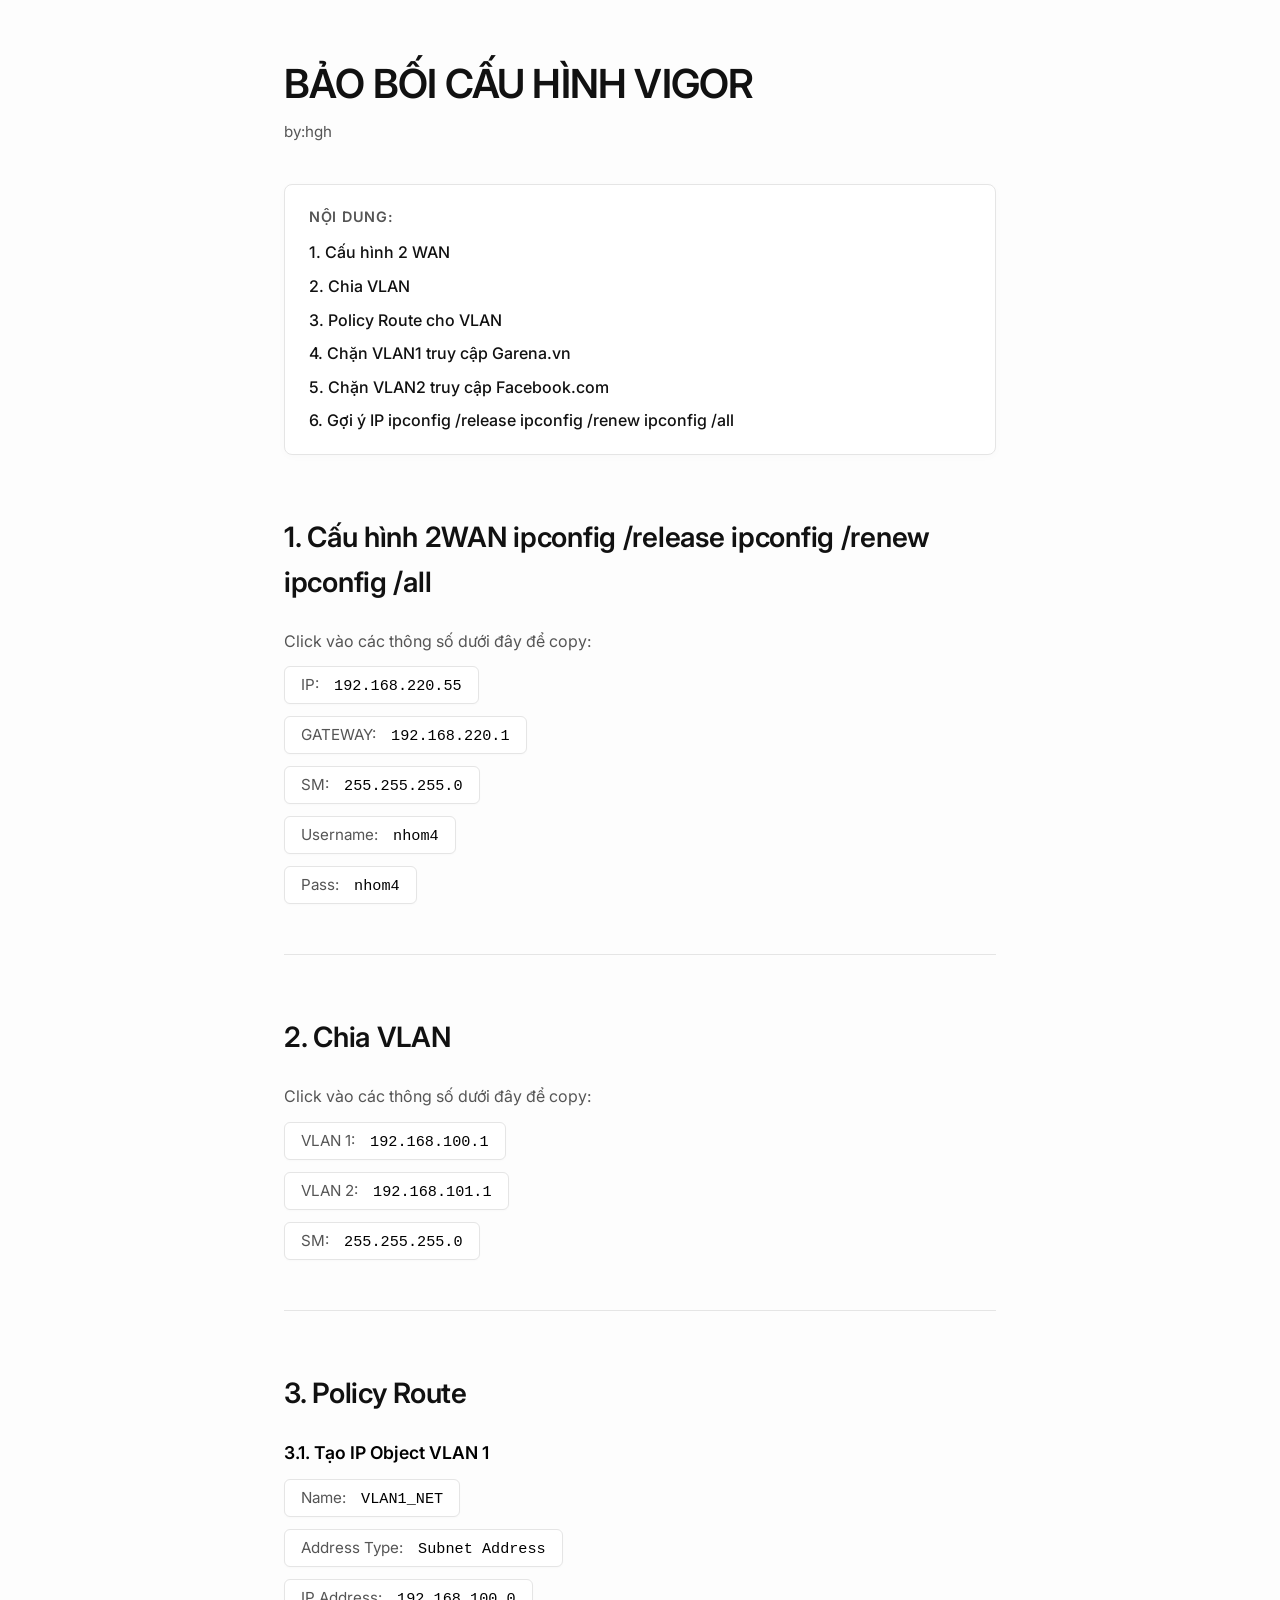
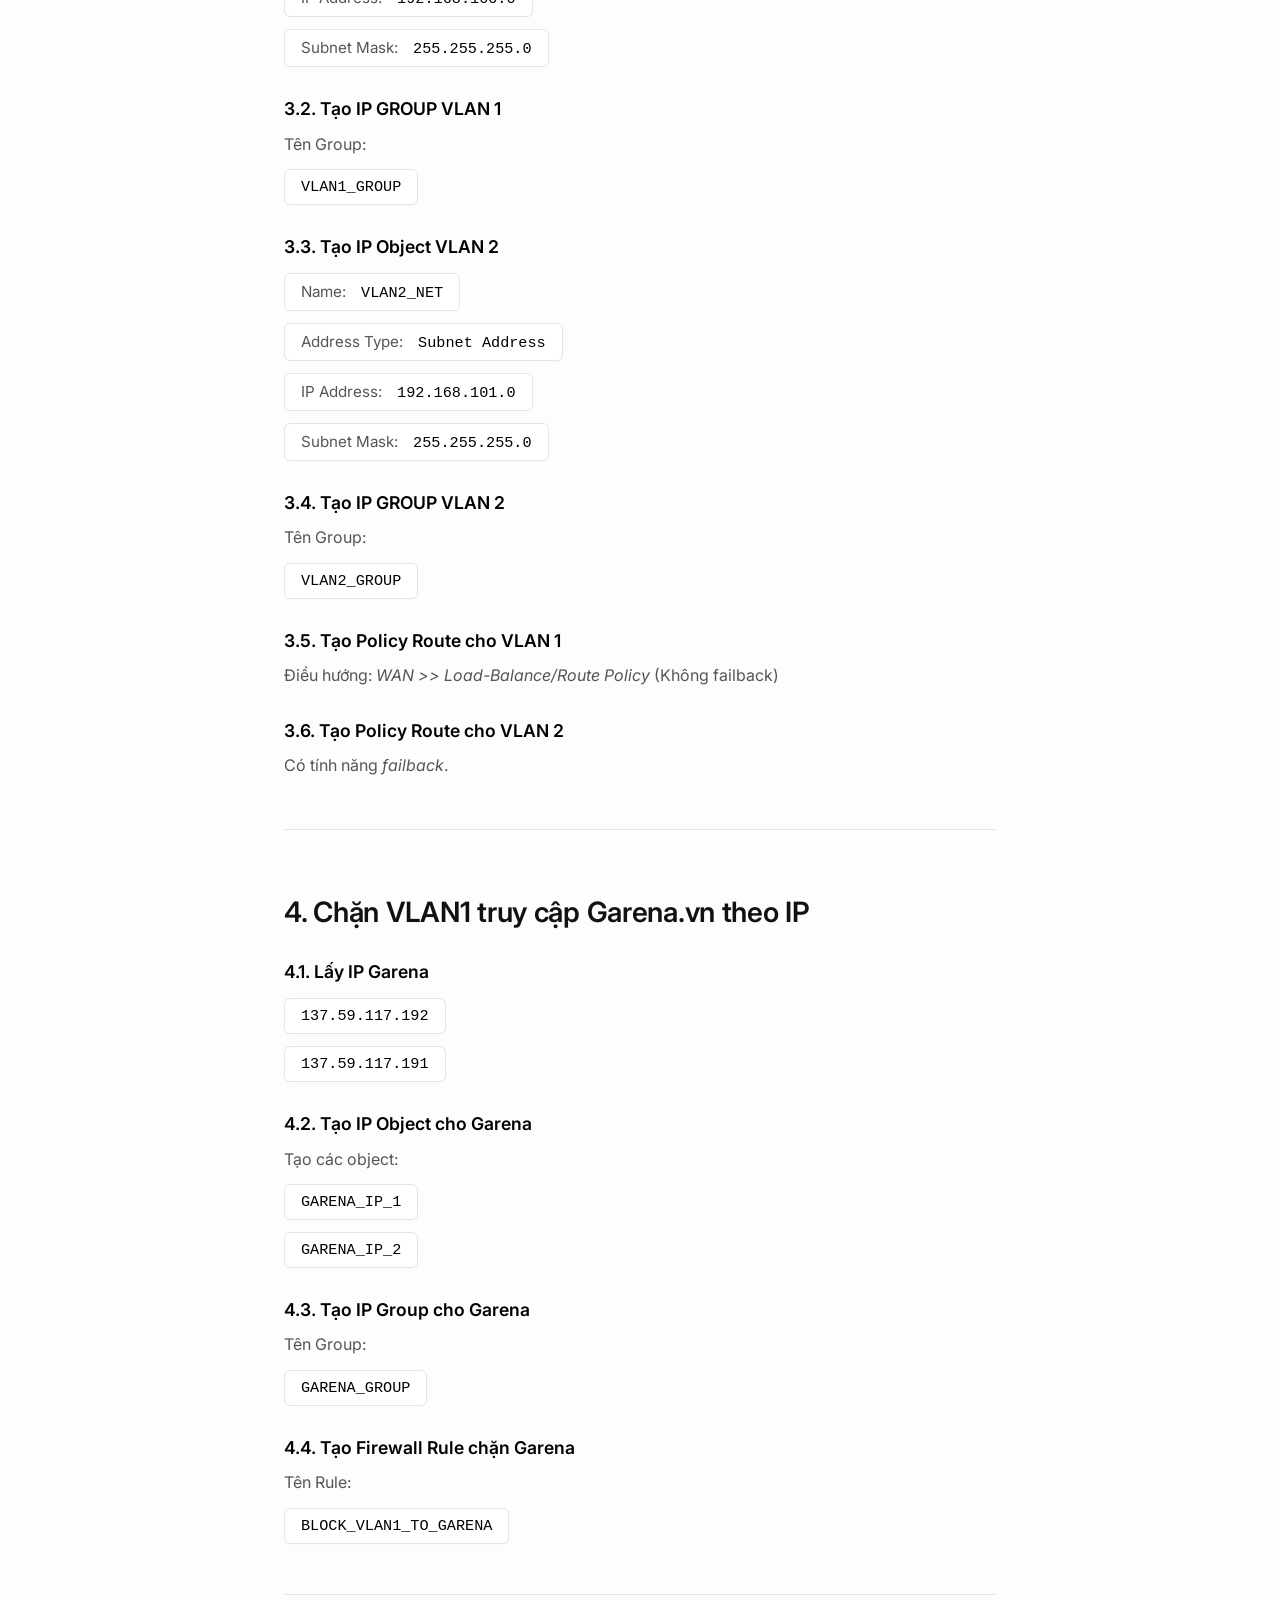
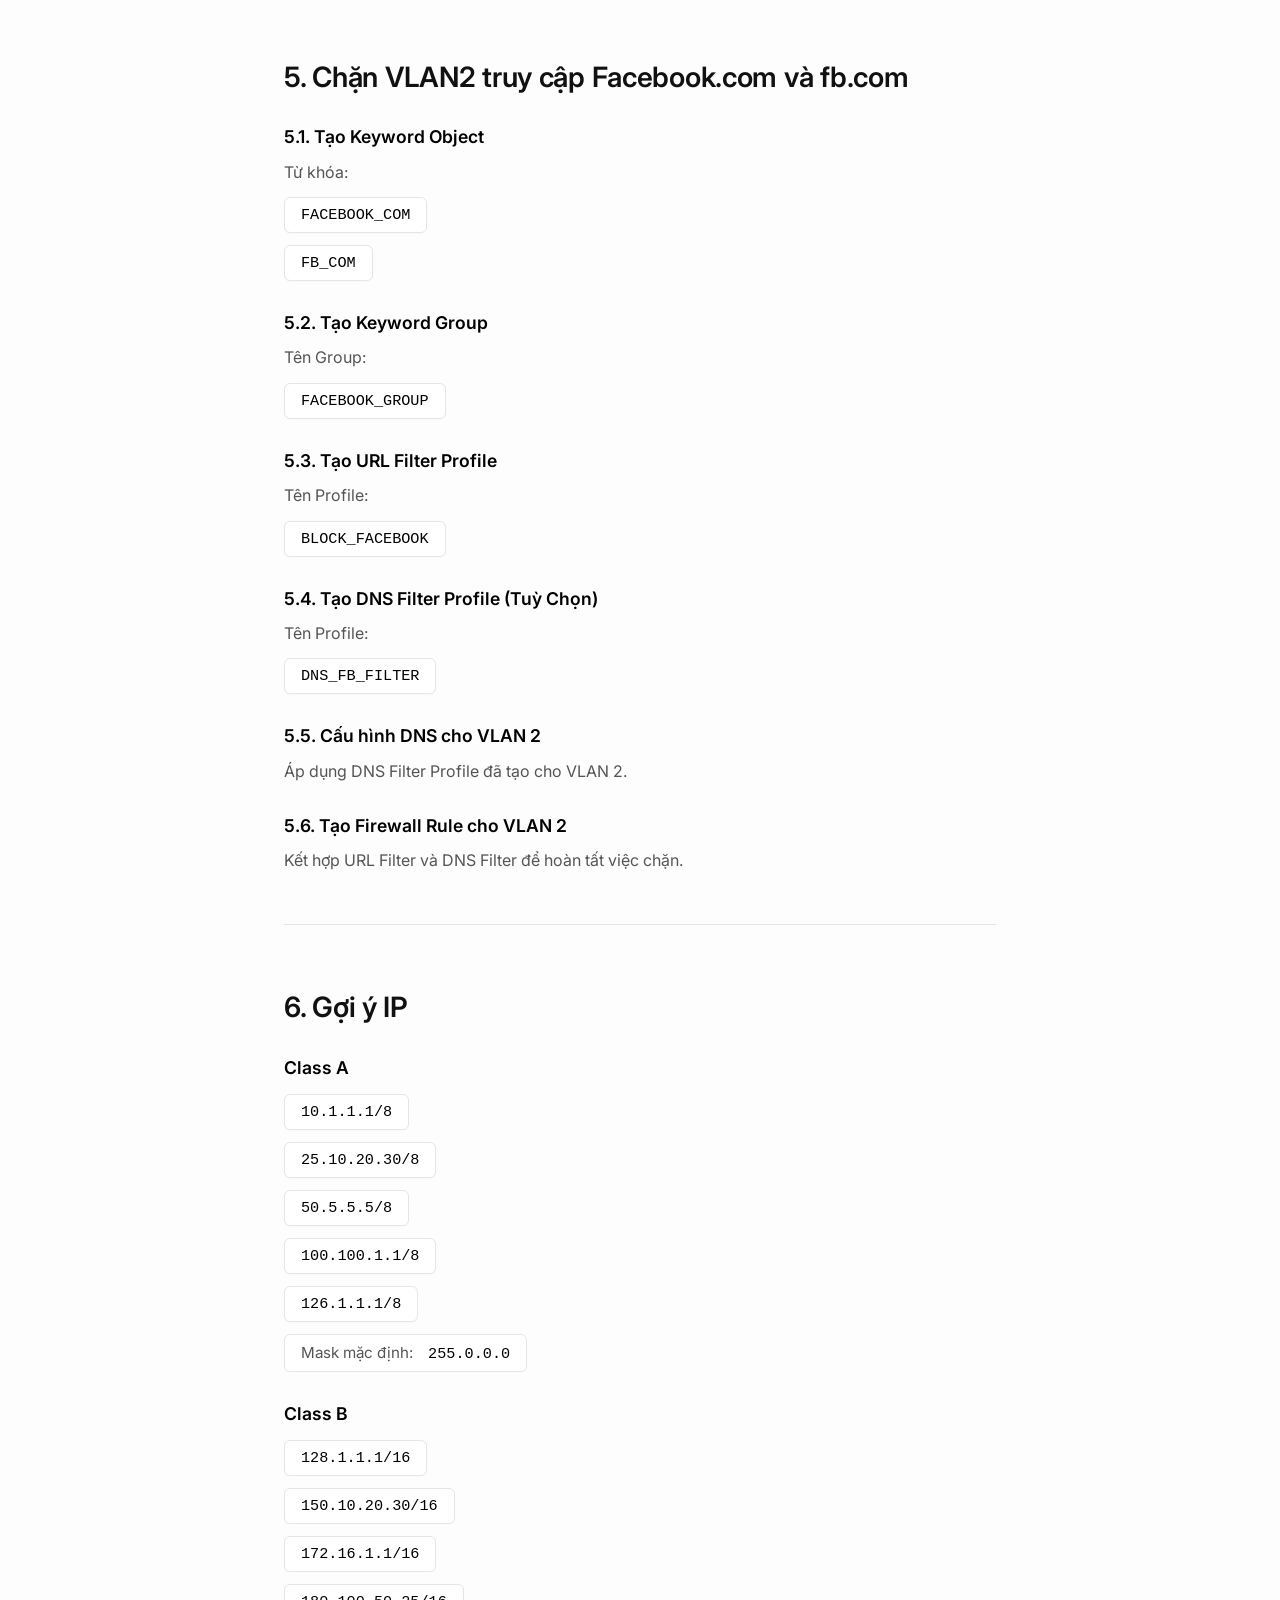
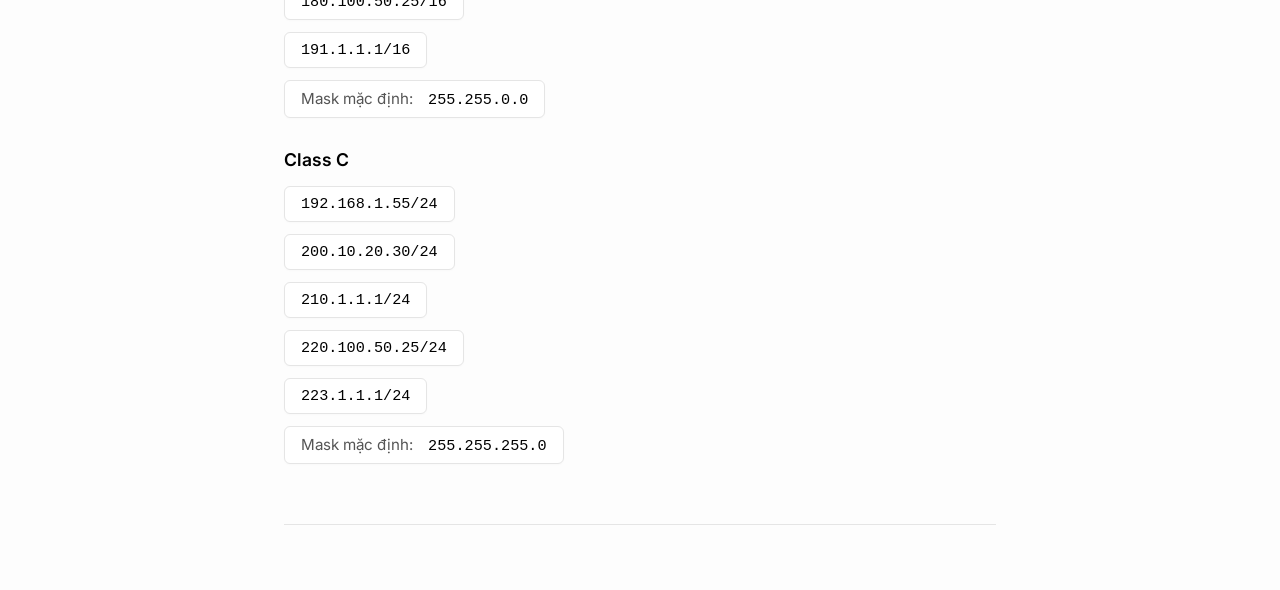
<file: index.html>
<!DOCTYPE html>
<html lang="vi">

<head>
    <meta charset="UTF-8">
    <meta name="viewport" content="width=device-width, initial-scale=1.0">

    <title>BẢO BỐI CẤU HÌNH</title>
    <link rel="preconnect" href="https://fonts.googleapis.com">
    <link rel="preconnect" href="https://fonts.gstatic.com" crossorigin>
    <link href="https://fonts.googleapis.com/css2?family=Inter:wght@400;500;600&display=swap" rel="stylesheet">
    <link rel="stylesheet" href="assets/css/style.css">
</head>

<body>
    <div class="document-wrapper">
        <header class="doc-header">
            <h1>BẢO BỐI CẤU HÌNH VIGOR</h1>
            <p class="doc-meta">by:hgh</p>
        </header>

        <nav class="toc">
            <strong>Nội dung:</strong>
            <ul>
                <li><a href="#section-1">1. Cấu hình 2 WAN</a></li>
                <li><a href="#section-2">2. Chia VLAN</a></li>
                <li><a href="#section-3">3. Policy Route cho VLAN</a></li>
                <li><a href="#section-4">4. Chặn VLAN1 truy cập Garena.vn</a></li>
                <li><a href="#section-5">5. Chặn VLAN2 truy cập Facebook.com</a></li>
                <li><a href="#section-6">6. Gợi ý IP  ipconfig /release
ipconfig /renew     ipconfig /all
                </a></li>
            </ul>
        </nav>

        <main class="doc-content">
            <!-- Section 1 -->
            <section id="section-1">
                <h2>1. Cấu hình 2WAN     ipconfig /release
ipconfig /renew     ipconfig /all    </h2>
                <div class="step">
                    <p>Click vào các thông số dưới đây để copy:</p>
                    <div class="copy-grid">
                        <button class="copy-btn" data-copy="192.168.220.55"><span class="btn-label">IP:</span>
                            192.168.220.55</button>
                        <button class="copy-btn" data-copy="192.168.220.1"><span class="btn-label">GATEWAY:</span>
                            192.168.220.1</button>
                        <button class="copy-btn" data-copy="255.255.255.0"><span class="btn-label">SM:</span>
                            255.255.255.0</button>
                        <button class="copy-btn" data-copy="nhom4"><span class="btn-label">Username:</span>
                            nhom4</button>
                        <button class="copy-btn" data-copy="nhom4"><span class="btn-label">Pass:</span> nhom4</button>
                    </div>
                </div>
            </section>

            <hr class="divider">

            <!-- Section 2 -->
            <section id="section-2">
                <h2>2. Chia VLAN</h2>
                <div class="step">
                    <p>Click vào các thông số dưới đây để copy:</p>
                    <div class="copy-grid">
                        <button class="copy-btn" data-copy="192.168.100.1"><span class="btn-label">VLAN 1:</span>
                            192.168.100.1</button>
                        <button class="copy-btn" data-copy="192.168.101.1"><span class="btn-label">VLAN 2:</span>
                            192.168.101.1</button>
                        <button class="copy-btn" data-copy="255.255.255.0"><span class="btn-label">SM:</span>
                            255.255.255.0</button>
                    </div>
                </div>
            </section>

            <hr class="divider">

            <!-- Section 3 -->
            <section id="section-3">
                <h2>3. Policy Route</h2>

                <div class="step">
                    <h3>3.1. Tạo IP Object VLAN 1</h3>
                    <div class="copy-grid">
                        <button class="copy-btn" data-copy="VLAN1_NET"><span class="btn-label">Name:</span>
                            VLAN1_NET</button>
                        <button class="copy-btn" data-copy="Subnet Address"><span class="btn-label">Address Type:</span>
                            Subnet Address</button>
                        <button class="copy-btn" data-copy="192.168.100.0"><span class="btn-label">IP Address:</span>
                            192.168.100.0</button>
                        <button class="copy-btn" data-copy="255.255.255.0"><span class="btn-label">Subnet Mask:</span>
                            255.255.255.0</button>
                    </div>
                </div>

                <div class="step">
                    <h3>3.2. Tạo IP GROUP VLAN 1</h3>
                    <p>Tên Group:</p>
                    <div class="copy-grid">
                        <button class="copy-btn" data-copy="VLAN1_GROUP">VLAN1_GROUP</button>
                    </div>
                </div>

                <div class="step">
                    <h3>3.3. Tạo IP Object VLAN 2</h3>
                    <div class="copy-grid">
                        <button class="copy-btn" data-copy="VLAN2_NET"><span class="btn-label">Name:</span>
                            VLAN2_NET</button>
                        <button class="copy-btn" data-copy="Subnet Address"><span class="btn-label">Address Type:</span>
                            Subnet Address</button>
                        <button class="copy-btn" data-copy="192.168.101.0"><span class="btn-label">IP Address:</span>
                            192.168.101.0</button>
                        <button class="copy-btn" data-copy="255.255.255.0"><span class="btn-label">Subnet Mask:</span>
                            255.255.255.0</button>
                    </div>
                </div>

                <div class="step">
                    <h3>3.4. Tạo IP GROUP VLAN 2</h3>
                    <p>Tên Group:</p>
                    <div class="copy-grid">
                        <button class="copy-btn" data-copy="VLAN2_GROUP">VLAN2_GROUP</button>
                    </div>
                </div>

                <div class="step">
                    <h3>3.5. Tạo Policy Route cho VLAN 1</h3>
                    <p>Điều hướng: <em>WAN >> Load-Balance/Route Policy</em> (Không failback)</p>
                </div>

                <div class="step">
                    <h3>3.6. Tạo Policy Route cho VLAN 2</h3>
                    <p>Có tính năng <em>failback</em>.</p>
                </div>
            </section>

            <hr class="divider">

            <!-- Section 4 -->
            <section id="section-4">
                <h2>4. Chặn VLAN1 truy cập Garena.vn theo IP</h2>

                <div class="step">
                    <h3>4.1. Lấy IP Garena</h3>
                    <div class="copy-grid">
                        <button class="copy-btn" data-copy="137.59.117.192">137.59.117.192</button>
                        <button class="copy-btn" data-copy="137.59.117.191">137.59.117.191</button>
                    </div>
                </div>

                <div class="step">
                    <h3>4.2. Tạo IP Object cho Garena</h3>
                    <p>Tạo các object:</p>
                    <div class="copy-grid">
                        <button class="copy-btn" data-copy="GARENA_IP_1">GARENA_IP_1</button>
                        <button class="copy-btn" data-copy="GARENA_IP_2">GARENA_IP_2</button>
                    </div>
                </div>

                <div class="step">
                    <h3>4.3. Tạo IP Group cho Garena</h3>
                    <p>Tên Group:</p>
                    <div class="copy-grid">
                        <button class="copy-btn" data-copy="GARENA_GROUP">GARENA_GROUP</button>
                    </div>
                </div>

                <div class="step">
                    <h3>4.4. Tạo Firewall Rule chặn Garena</h3>
                    <p>Tên Rule:</p>
                    <div class="copy-grid">
                        <button class="copy-btn" data-copy="BLOCK_VLAN1_TO_GARENA">BLOCK_VLAN1_TO_GARENA</button>
                    </div>
                </div>
            </section>

            <hr class="divider">

            <!-- Section 5 -->
            <section id="section-5">
                <h2>5. Chặn VLAN2 truy cập Facebook.com và fb.com</h2>

                <div class="step">
                    <h3>5.1. Tạo Keyword Object</h3>
                    <p>Từ khóa:</p>
                    <div class="copy-grid">
                        <button class="copy-btn" data-copy="FACEBOOK_COM">FACEBOOK_COM</button>
                        <button class="copy-btn" data-copy="FB_COM">FB_COM</button>
                    </div>
                </div>

                <div class="step">
                    <h3>5.2. Tạo Keyword Group</h3>
                    <p>Tên Group:</p>
                    <div class="copy-grid">
                        <button class="copy-btn" data-copy="FACEBOOK_GROUP">FACEBOOK_GROUP</button>
                    </div>
                </div>

                <div class="step">
                    <h3>5.3. Tạo URL Filter Profile</h3>
                    <p>Tên Profile:</p>
                    <div class="copy-grid">
                        <button class="copy-btn" data-copy="BLOCK_FACEBOOK">BLOCK_FACEBOOK</button>
                    </div>
                </div>

                <div class="step">
                    <h3>5.4. Tạo DNS Filter Profile (Tuỳ Chọn)</h3>
                    <p>Tên Profile:</p>
                    <div class="copy-grid">
                        <button class="copy-btn" data-copy="DNS_FB_FILTER">DNS_FB_FILTER</button>
                    </div>
                </div>

                <div class="step">
                    <h3>5.5. Cấu hình DNS cho VLAN 2</h3>
                    <p>Áp dụng DNS Filter Profile đã tạo cho VLAN 2.</p>
                </div>

                <div class="step">
                    <h3>5.6. Tạo Firewall Rule cho VLAN 2</h3>
                    <p>Kết hợp URL Filter và DNS Filter để hoàn tất việc chặn.</p>
                </div>
            </section>

            <hr class="divider">

            <!-- Section 6 -->
            <section id="section-6">
                <h2>6. Gợi ý IP</h2>

                <div class="step">
                    <h3>Class A</h3>
                    <div class="copy-grid">
                        <button class="copy-btn" data-copy="10.1.1.1/8">10.1.1.1/8</button>
                        <button class="copy-btn" data-copy="25.10.20.30/8">25.10.20.30/8</button>
                        <button class="copy-btn" data-copy="50.5.5.5/8">50.5.5.5/8</button>
                        <button class="copy-btn" data-copy="100.100.1.1/8">100.100.1.1/8</button>
                        <button class="copy-btn" data-copy="126.1.1.1/8">126.1.1.1/8</button>
                        <button class="copy-btn" data-copy="255.0.0.0"><span class="btn-label">Mask mặc định:</span>
                            255.0.0.0</button>
                    </div>
                </div>

                <div class="step">
                    <h3>Class B</h3>
                    <div class="copy-grid">
                        <button class="copy-btn" data-copy="128.1.1.1/16">128.1.1.1/16</button>
                        <button class="copy-btn" data-copy="150.10.20.30/16">150.10.20.30/16</button>
                        <button class="copy-btn" data-copy="172.16.1.1/16">172.16.1.1/16</button>
                        <button class="copy-btn" data-copy="180.100.50.25/16">180.100.50.25/16</button>
                        <button class="copy-btn" data-copy="191.1.1.1/16">191.1.1.1/16</button>
                        <button class="copy-btn" data-copy="255.255.0.0"><span class="btn-label">Mask mặc định:</span>
                            255.255.0.0</button>
                    </div>
                </div>

                <div class="step">
                    <h3>Class C</h3>
                    <div class="copy-grid">
                        <button class="copy-btn" data-copy="192.168.1.55/24">192.168.1.55/24</button>
                        <button class="copy-btn" data-copy="200.10.20.30/24">200.10.20.30/24</button>
                        <button class="copy-btn" data-copy="210.1.1.1/24">210.1.1.1/24</button>
                        <button class="copy-btn" data-copy="220.100.50.25/24">220.100.50.25/24</button>
                        <button class="copy-btn" data-copy="223.1.1.1/24">223.1.1.1/24</button>
                        <button class="copy-btn" data-copy="255.255.255.0"><span class="btn-label">Mask mặc định:</span>
                            255.255.255.0</button>
                    </div>
                </div>
            </section>
        </main>

        <footer class="doc-footer">
          
        </footer>
    </div>

    <!-- Thông báo khi copy -->
    <div id="copy-toast" class="toast">Đã copy!</div>

    <script>
        document.addEventListener('DOMContentLoaded', () => {
            const toast = document.getElementById('copy-toast');
            let timeoutId;

            document.querySelectorAll('.copy-btn').forEach(btn => {
                btn.addEventListener('click', () => {
                    const text = btn.getAttribute('data-copy') || btn.innerText;
                    navigator.clipboard.writeText(text).then(() => {
                        toast.classList.add('show');

                        const originalBg = btn.style.backgroundColor;
                        const originalBorder = btn.style.borderColor;

                        btn.style.backgroundColor = '#f0fdf4';
                        btn.style.borderColor = '#22c55e';

                        clearTimeout(timeoutId);
                        timeoutId = setTimeout(() => {
                            toast.classList.remove('show');
                            btn.style.backgroundColor = originalBg;
                            btn.style.borderColor = originalBorder;
                        }, 2000);
                    });
                });
            });
        });
    </script>
</body>

</html>
</file>
<file: assets/css/style.css>
:root {
    --bg-page: #fdfdfd;
    --text-primary: #111111;
    --text-secondary: #555555;
    --border-color: #e5e5e5;
    --accent: #000000;
    --bg-code: #f4f4f4;
}

* {
    margin: 0;
    padding: 0;
    box-sizing: border-box;
    font-family: 'Inter', -apple-system, BlinkMacSystemFont, 'Segoe UI', Roboto, Helvetica, Arial, sans-serif;
}

body {
    background-color: var(--bg-page);
    color: var(--text-primary);
    line-height: 1.6;
    font-size: 16px;
    -webkit-font-smoothing: antialiased;
    -moz-osx-font-smoothing: grayscale;
}

/* Container */
.document-wrapper {
    max-width: 760px;
    margin: 0 auto;
    padding: 60px 24px;
}

/* Header */
.doc-header {
    margin-bottom: 40px;
}

.doc-header h1 {
    font-size: 2.5rem;
    font-weight: 600;
    letter-spacing: -0.02em;
    line-height: 1.2;
    margin-bottom: 12px;
}

.doc-meta {
    color: var(--text-secondary);
    font-size: 0.95rem;
}

/* Table of Contents */
.toc {
    background: #ffffff;
    border: 1px solid var(--border-color);
    padding: 20px 24px;
    border-radius: 8px;
    margin-bottom: 50px;
    box-shadow: 0 2px 8px rgba(0,0,0,0.02);
}

.toc strong {
    display: block;
    font-size: 0.9rem;
    text-transform: uppercase;
    letter-spacing: 0.05em;
    color: var(--text-secondary);
    margin-bottom: 12px;
}

.toc ul {
    list-style: none;
}

.toc li {
    margin-bottom: 8px;
}

.toc li:last-child {
    margin-bottom: 0;
}

.toc a {
    color: var(--text-primary);
    text-decoration: none;
    font-weight: 500;
    transition: color 0.2s ease;
}

.toc a:hover {
    color: var(--text-secondary);
    text-decoration: underline;
    text-decoration-thickness: 1px;
    text-underline-offset: 4px;
}

/* Typography & Content Sections */
section {
    margin-bottom: 20px;
}

h2 {
    font-size: 1.75rem;
    font-weight: 600;
    letter-spacing: -0.01em;
    margin-bottom: 24px;
    padding-top: 10px;
}

.step {
    margin-bottom: 28px;
}

.step h3 {
    font-size: 1.1rem;
    font-weight: 600;
    margin-bottom: 8px;
    color: var(--accent);
}

.step p {
    color: var(--text-secondary);
}

strong {
    color: var(--text-primary);
    font-weight: 600;
}

/* Data box (for Object Properties) */
.data-box {
    background-color: var(--bg-code);
    border-radius: 6px;
    padding: 16px;
    margin-top: 8px;
    font-family: ui-monospace, SFMono-Regular, Menlo, Monaco, Consolas, "Liberation Mono", "Courier New", monospace;
    font-size: 0.9rem;
    border: 1px solid var(--border-color);
}

.data-row {
    display: flex;
    margin-bottom: 6px;
}

.data-row:last-child {
    margin-bottom: 0;
}

.label {
    color: var(--text-secondary);
    width: 140px;
    flex-shrink: 0;
}

.value {
    color: var(--text-primary);
}

/* Lists and Codes */
ul.ip-list {
    list-style: none;
    padding-left: 0;
    margin-top: 8px;
}

ul.ip-list li {
    margin-bottom: 6px;
}

code {
    background-color: var(--bg-code);
    padding: 3px 6px;
    border-radius: 4px;
    font-family: ui-monospace, SFMono-Regular, Menlo, Monaco, Consolas, monospace;
    font-size: 0.9em;
    border: 1px solid var(--border-color);
}

/* Dividers */
.divider {
    border: 0;
    height: 1px;
    background: var(--border-color);
    margin: 50px 0;
}

/* Footer */
.doc-footer {
    margin-top: 60px;
    padding-top: 24px;
    border-top: 1px solid var(--border-color);
    text-align: center;
    color: var(--text-secondary);
    font-size: 0.85rem;
}

/* Copyable Elements */
.copy-grid {
    display: flex;
    flex-direction: column;
    align-items: flex-start;
    gap: 12px;
    margin-top: 12px;
}

.copy-btn {
    background-color: #ffffff;
    border: 1px solid var(--border-color);
    padding: 8px 16px;
    border-radius: 6px;
    font-family: ui-monospace, SFMono-Regular, Menlo, Monaco, Consolas, monospace;
    font-size: 0.95rem;
    color: var(--accent);
    cursor: pointer;
    transition: all 0.2s ease;
    box-shadow: 0 1px 2px rgba(0,0,0,0.02);
}

.copy-btn .btn-label {
    color: var(--text-secondary);
    font-weight: 400;
    margin-right: 6px;
}

.copy-btn:hover {
    border-color: #bbbbbb;
    background-color: #f9f9f9;
    transform: translateY(-1px);
}

.copy-btn:active {
    transform: translateY(0);
    box-shadow: none;
}

/* Toast Notification */
.toast {
    position: fixed;
    bottom: 30px;
    left: 50%;
    transform: translateX(-50%) translateY(20px);
    background-color: #111111;
    color: #ffffff;
    padding: 10px 24px;
    border-radius: 30px;
    font-size: 0.9rem;
    font-weight: 500;
    opacity: 0;
    visibility: hidden;
    transition: all 0.3s cubic-bezier(0.68, -0.55, 0.265, 1.55);
    z-index: 1000;
    box-shadow: 0 4px 12px rgba(0,0,0,0.15);
}

.toast.show {
    opacity: 1;
    visibility: visible;
    transform: translateX(-50%) translateY(0);
}

/* Responsive */
@media (max-width: 600px) {
    .doc-header h1 {
        font-size: 2rem;
    }
    
    .document-wrapper {
        padding: 40px 20px;
    }
    
    .data-row {
        flex-direction: column;
    }
    
    .label {
        width: 100%;
        margin-bottom: 2px;
        font-size: 0.85rem;
    }
}
</file>
